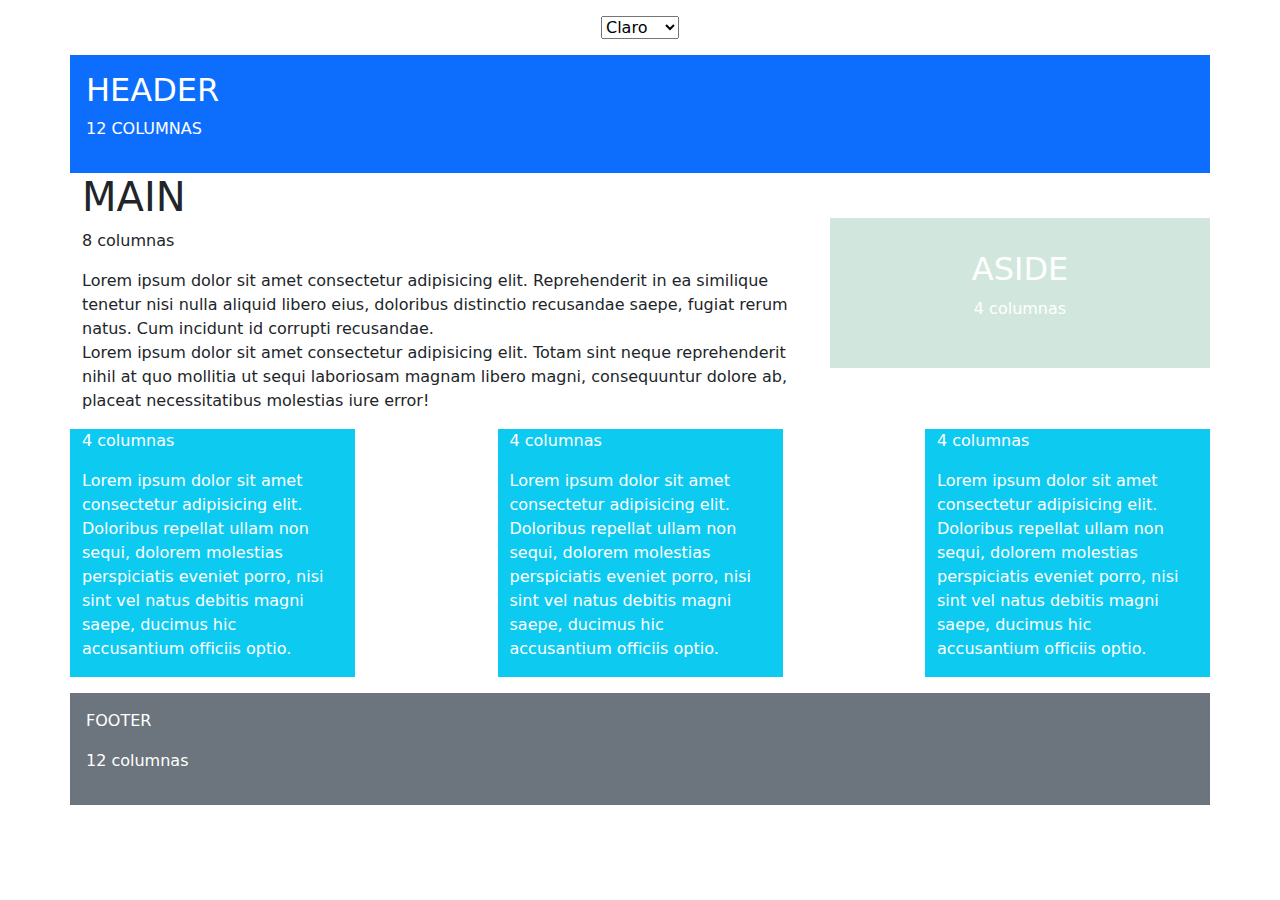
<file: index.html>
<!DOCTYPE html>
<html lang="es">
<head>
  <meta charset="UTF-8">
  <meta name="viewport" content="width=device-width, initial-scale=1.0">
  <meta name="description" content="Práctica de maquetación con Bootstrap">
  <meta name="keywords" content="HTML, CSS, BOOTSTRAP">
  <meta name="author" content="AMG">
  <meta name="copyright" content="AMG 2024">
  <link href="https://cdn.jsdelivr.net/npm/bootstrap@5.3.3/dist/css/bootstrap.min.css" rel="stylesheet" integrity="sha384-QWTKZyjpPEjISv5WaRU9OFeRpok6YctnYmDr5pNlyT2bRjXh0JMhjY6hW+ALEwIH" crossorigin="anonymous">
  <link rel="stylesheet" href="style.css">
  <title>Maquetación con Bootstrap</title>
</head>
<body>
  <select>
    <option>Claro</option>
    <option value="dark">Oscuro</option>
  </select>
  <div class="container">
    <div class="row">
    <header class="col bg-primary text-white p-3">
      <h2>HEADER</h2>
      <p>12 COLUMNAS</p>
    </header>
  </div>
  <div class="row">
    <main class="col-12 col-md-8">
      <h1>MAIN</h1>
      <p>8 columnas</p>
      <p>Lorem ipsum dolor sit amet consectetur adipisicing elit. Reprehenderit in ea similique tenetur nisi nulla aliquid libero eius, doloribus distinctio recusandae saepe, fugiat rerum natus. Cum incidunt id corrupti recusandae.
        <br>
        Lorem ipsum dolor sit amet consectetur adipisicing elit. Totam sint neque reprehenderit nihil at quo mollitia ut sequi laboriosam magnam libero magni, consequuntur dolore ab, placeat necessitatibus molestias iure error!
      </p>
    </main>
    <aside class="col-12 col-md-4 bg-success-subtle text-white d-flex flex-column justify-content-center align-items-center align-self-center mb-3" style="height: 150px;">
      <h2>ASIDE</h2>
      <p>4 columnas</p>
    </aside>
  </div>
  <div class="row d-flex justify-content-between text-white">
    <article class="col-12 col-md-4 col-lg-3 bg-info">
        <p>4 columnas</p>
        <p>Lorem ipsum dolor sit amet consectetur adipisicing elit. Doloribus repellat ullam non sequi, dolorem molestias perspiciatis eveniet porro, nisi sint vel natus debitis magni saepe, ducimus hic accusantium officiis optio.</p>
      </article>
      <article class="col-12 col-md-4 col-lg-3 bg-info">
        <p>4 columnas</p>
        <p>Lorem ipsum dolor sit amet consectetur adipisicing elit. Doloribus repellat ullam non sequi, dolorem molestias perspiciatis eveniet porro, nisi sint vel natus debitis magni saepe, ducimus hic accusantium officiis optio.</p>
      </article>
      <article class="col-12 col-md-4 col-lg-3 bg-info">
        <p>4 columnas</p>
        <p>Lorem ipsum dolor sit amet consectetur adipisicing elit. Doloribus repellat ullam non sequi, dolorem molestias perspiciatis eveniet porro, nisi sint vel natus debitis magni saepe, ducimus hic accusantium officiis optio.</p>
      </article>
  </div>
  <div class="row">
    <footer class="col bg-secondary text-white p-3 mt-3">
      <p>FOOTER</p>
      <P>12 columnas</P>
    </footer>
  </div>
  </div>
</body>
</html>
</file>
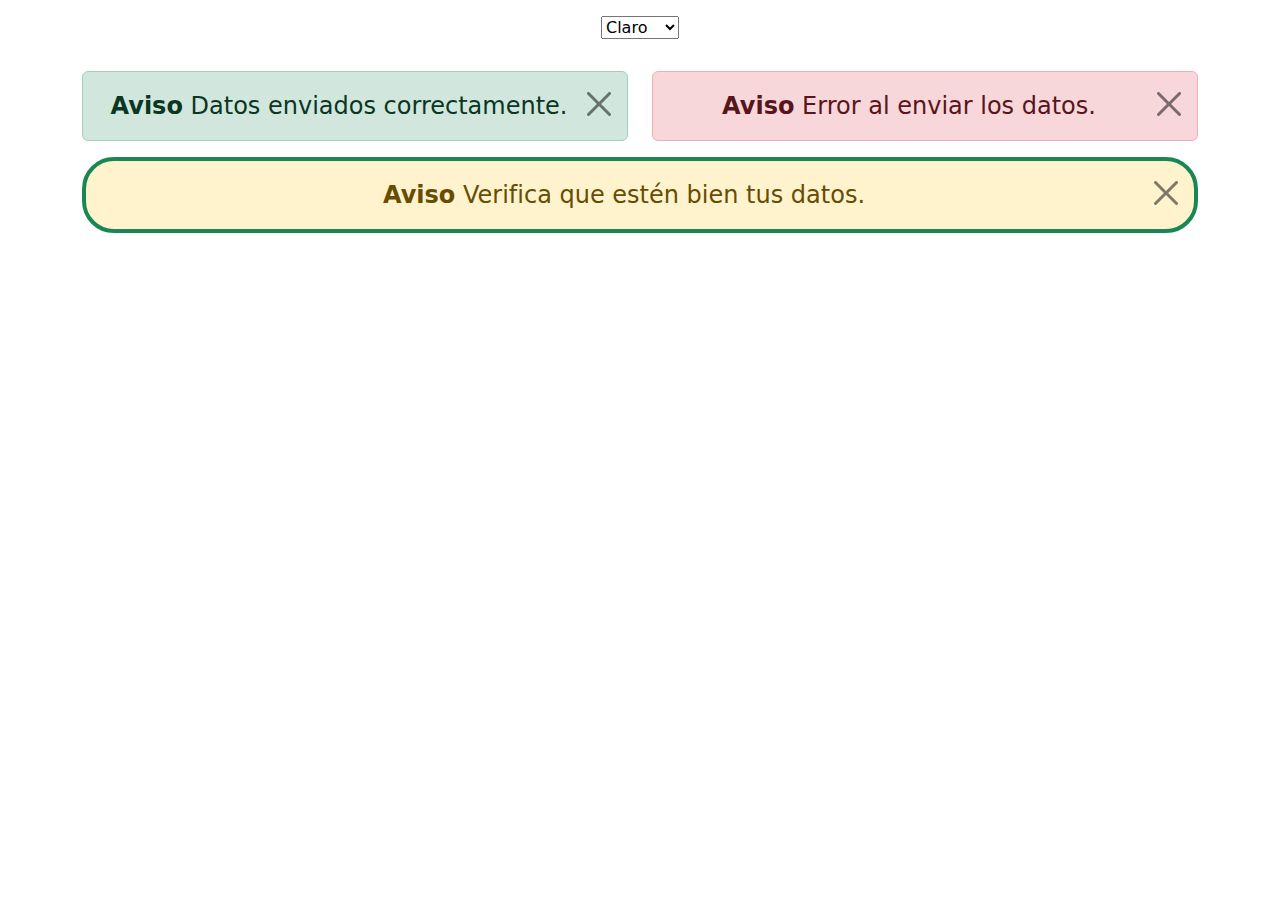
<file: alertas.html>
<!DOCTYPE html>
<html lang="es">
  <head>
    <meta charset="UTF-8" />
    <meta name="viewport" content="width=device-width, initial-scale=1.0" />
    <meta name="description" content="práctica alertas con bootstrap" />
    <meta name="keywords" content="html,css,bootstrap" />
    <meta name="author" content="AMG" />
    <meta name="copyright" content="AMG 2024" />
    <link
      href="https://cdn.jsdelivr.net/npm/bootstrap@5.3.3/dist/css/bootstrap.min.css"
      rel="stylesheet"
      integrity="sha384-QWTKZyjpPEjISv5WaRU9OFeRpok6YctnYmDr5pNlyT2bRjXh0JMhjY6hW+ALEwIH"
      crossorigin="anonymous"
    />
    <link rel="stylesheet" href="style.css">
    <title>Alertas</title>
  </head>
  <body>
    <select>
      <option>Claro</option>
      <option value="dark">Oscuro</option>
    </select>
    <div class="container">
      <div class="row pt-3">
        <div class="col-6">
          <div
            class="alert alert-success alert-dismissible fade show fs-4 text-center"
            role="alert"
          >
            <strong>Aviso</strong> Datos enviados correctamente.
            <button
              type="button"
              class="btn-close"
              data-bs-dismiss="alert"
              aria-label="Close"
            ></button>
          </div>
        </div>
        <div class="col-6">
          <div
            class="alert alert-danger alert-dismissible fade show fs-4 text-center"
            role="alert"
          >
            <strong>Aviso</strong> Error al enviar los datos.
            <button
              type="button"
              class="btn-close"
              data-bs-dismiss="alert"
              aria-label="Close"
            ></button>
          </div>
        </div>
        <div class="col">
          <div
            class="alert alert-warning alert-dismissible fade show fs-4 text-center rounded-5 border-success border-4"
            role="alert"
          >
            <strong>Aviso</strong> Verifica que estén bien tus datos.
            <button
              type="button"
              class="btn-close"
              data-bs-dismiss="alert"
              aria-label="Close"
            ></button>
          </div>
        </div>
      </div>
    </div>
    <script
      src="https://cdn.jsdelivr.net/npm/bootstrap@5.3.2/dist/js/bootstrap.bundle.min.js"
      integrity="sha384-C6RzsynM9kWDrMNeT87bh95OGNyZPhcTNXj1NW7RuBCsyN/o0jlpcV8Qyq46cDfL"
      crossorigin="anonymous"
    ></script>
  </body>
</html>
</file>
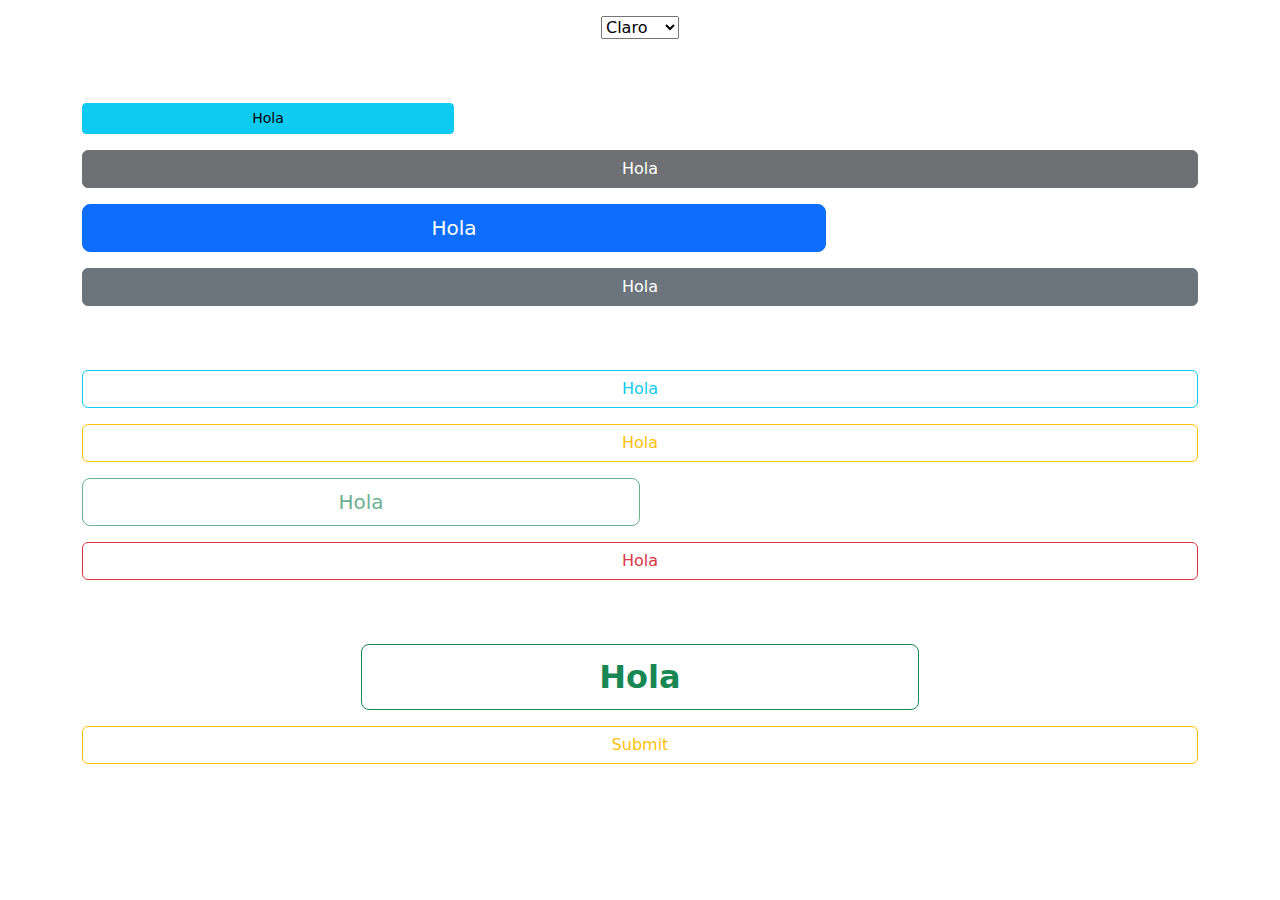
<file: botones.html>
<!DOCTYPE html>
<html lang="es">
  <head>
    <meta charset="UTF-8" />
    <meta name="viewport" content="width=device-width, initial-scale=1.0" />
    <meta name="description" content="práctica botones con bootstrap" />
    <meta name="keywords" content="html,css,bootstrap" />
    <meta name="author" content="AMG" />
    <meta name="copyright" content="AMG 2024" />
    <link
      href="https://cdn.jsdelivr.net/npm/bootstrap@5.3.3/dist/css/bootstrap.min.css"
      rel="stylesheet"
      integrity="sha384-QWTKZyjpPEjISv5WaRU9OFeRpok6YctnYmDr5pNlyT2bRjXh0JMhjY6hW+ALEwIH"
      crossorigin="anonymous"
    />
    <link rel="stylesheet" href="style.css">
    <title>Botones</title>
  </head>
<body>
  <select>
    <option>Claro</option>
    <option value="dark">Oscuro</option>
  </select>
  <div class="container">
    <div class="row">
      <div class=" mt-5">
        <button type="button" class="btn btn-info btn-sm  col-4 mb-3">Hola</button>
        <button type="button" class="btn btn-dark col-12 mb-3" disabled>Hola</button>
        <button type="button" class="btn btn-primary btn-lg col-8 mb-3">Hola</button>
        <button type="button" class="btn btn-secondary col-12 mb-3">Hola</button>
      </div>
    </div>
    <div class="row">
      <div class=" mt-5">
        <button type="button" class="btn btn-outline-info col-12 mb-3">Hola</button>
        <button type="button" class="btn btn-outline-warning col-12 mb-3">Hola</button>
        <button type="button" class="btn btn-outline-success btn-lg col-6 mb-3" disabled>Hola</button>
        <button type="button" class="btn btn-outline-danger col-12 mb-3">Hola</button>
      </div>
    </div>
    <div class="row">
      <div class=" mt-5 text-center">
        <input type="button" value="Hola" class="btn btn-outline-success btn-lg col-6 mb-3 fs-2 fw-bolder"></input>
        <input type="submit" class="btn btn-outline-warning col-12 mb-3"></input>

      </div>
    </div>
  </div>
</body>
</html>
</file>
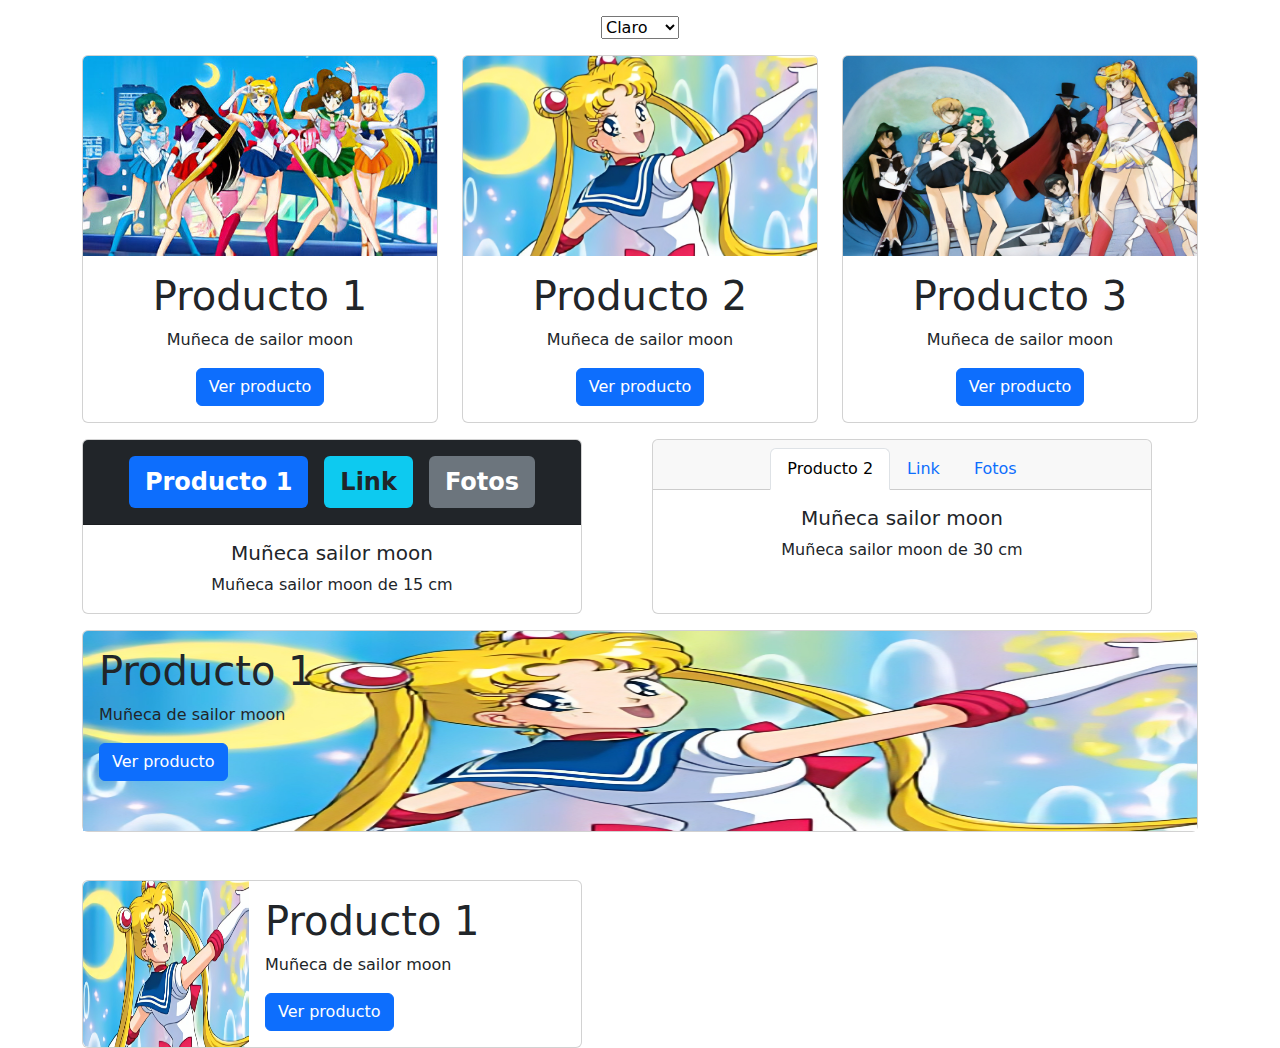
<file: cards.html>
<!DOCTYPE html>
<html lang="es">
  <head>
    <meta charset="UTF-8" />
    <meta name="viewport" content="width=device-width, initial-scale=1.0" />
    <meta name="description" content="práctica cards con bootstrap" />
    <meta name="keywords" content="html,css,bootstrap" />
    <meta name="author" content="AMG" />
    <meta name="copyright" content="AMG 2024" />
    <link
      href="https://cdn.jsdelivr.net/npm/bootstrap@5.3.3/dist/css/bootstrap.min.css"
      rel="stylesheet"
      integrity="sha384-QWTKZyjpPEjISv5WaRU9OFeRpok6YctnYmDr5pNlyT2bRjXh0JMhjY6hW+ALEwIH"
      crossorigin="anonymous" />
    <link rel="stylesheet" href="style.css">
    <title>Cards</title>
    <style>
      .card{
        width: 500px;
        height: 100%;
      }
      img{
        height: 200px;
      }
    </style>
  </head>
  <body>
    <select>
      <option value="light">Claro</option>
      <option value="dark">Oscuro</option>
    </select>
    <div class="container">
      <div class="row mt-3 text-center">
        <div class="col-12 col-md-4">
          <div class="card w-100">
            <img class="card-img-top" src="/img/sailor-moon-1.jpeg"
              alt="sailor moon 1">
            <div class="card-body">
              <h1 class="card-title">Producto 1</h1>
              <p class="card-text">Muñeca de sailor moon</p>
              <a href="#" class="btn btn-primary">Ver producto</a>
            </div>
          </div>
        </div>
        <div class="col-12 col-md-4">
          <div class="card w-100">
            <img class="card-img-top" src="/img/sailor-moon-2.png"
              alt="sailor moon 2">
            <div class="card-body">
              <h1 class="card-title">Producto 2</h1>
              <p class="card-text">Muñeca de sailor moon</p>
              <a href="#" class="btn btn-primary">Ver producto</a>
            </div>
          </div>
        </div>
        <div class="col-12 col-md-4">
          <div class="card w-100">
            <img class="card-img-top" src="/img/sailor-moon-3.jpg"
              alt="sailor moon 3">
            <div class="card-body">
              <h1 class="card-title">Producto 3</h1>
              <p class="card-text">Muñeca de sailor moon</p>
              <a href="#" class="btn btn-primary">Ver producto</a>
            </div>
          </div>
        </div>
      </div>

      <div class="row mt-3">
        <div class="col-12 col-md-6">
          <div class="card text-center">
            <div
              class="card-header d-flex justify-content-center fw-bold fs-4 bg-dark">
              <ul class="nav nav-pills card-header-pills p-2">
                <li class="nav-item pe-3">
                  <a class="nav-link active" href="#">Producto 1</a>
                </li>
                <li class="nav-item pe-3">
                  <a class="nav-link bg-info text-dark" href="#">Link</a>
                </li>
                <li class="nav-item">
                  <a class="nav-link bg-secondary text-white" href="#">Fotos</a>
                </li>
              </ul>
            </div>
            <div class="card-body">
              <h5 class="card-title">Muñeca sailor moon</h5>
              <p class="card-text">Muñeca sailor moon de 15 cm</p>
            </div>
          </div>
        </div>
        <div class="col-12 col-md-6">
          <div class="card text-center">
            <div class="card-header d-flex justify-content-center">
              <ul class="nav nav-tabs card-header-tabs">
                <li class="nav-item">
                  <a class="nav-link active" href="#">Producto 2</a>
                </li>
                <li class="nav-item">
                  <a class="nav-link" href="#">Link</a>
                </li>
                <li class="nav-item">
                  <a class="nav-link" href="#">Fotos</a>
                </li>
              </ul>
            </div>
            <div class="card-body">
              <h5 class="card-title">Muñeca sailor moon</h5>
              <p class="card-text">Muñeca sailor moon de 30 cm</p>
            </div>
          </div>
        </div>
      </div>
      <div class="row mt-3">
        <div class="col">
          <div class="card w-100">
            <img class="card-img-top" src="/img/sailor-moon-2.png"
              alt="sailor moon 1">
            <div class="card-img-overlay">
              <h1 class="card-title">Producto 1</h1>
              <p class="card-text">Muñeca de sailor moon</p>
              <a href="#" class="btn btn-primary">Ver producto</a>
            </div>
          </div>
        </div>
      </div>

      <div class="row mt-5">
        <div class="col">
          <div class="card" style="max-width: 540px;">
            <div class="row g-0">
              <div class="col-4">
                <img class="img-fluid rounded-start h-100"
                  src="/img/sailor-moon-2.png"
                  alt="sailor moon 1">
              </div>
              <div class="col-8">
                <div class="card-body">
                  <h1 class="card-title">Producto 1</h1>
                  <p class="card-text">Muñeca de sailor moon</p>
                  <a href="#" class="btn btn-primary">Ver producto</a>
                </div>
              </div>
            </div>
          </div>
        </div>
      </div>
    </body>
  </html>
</file>
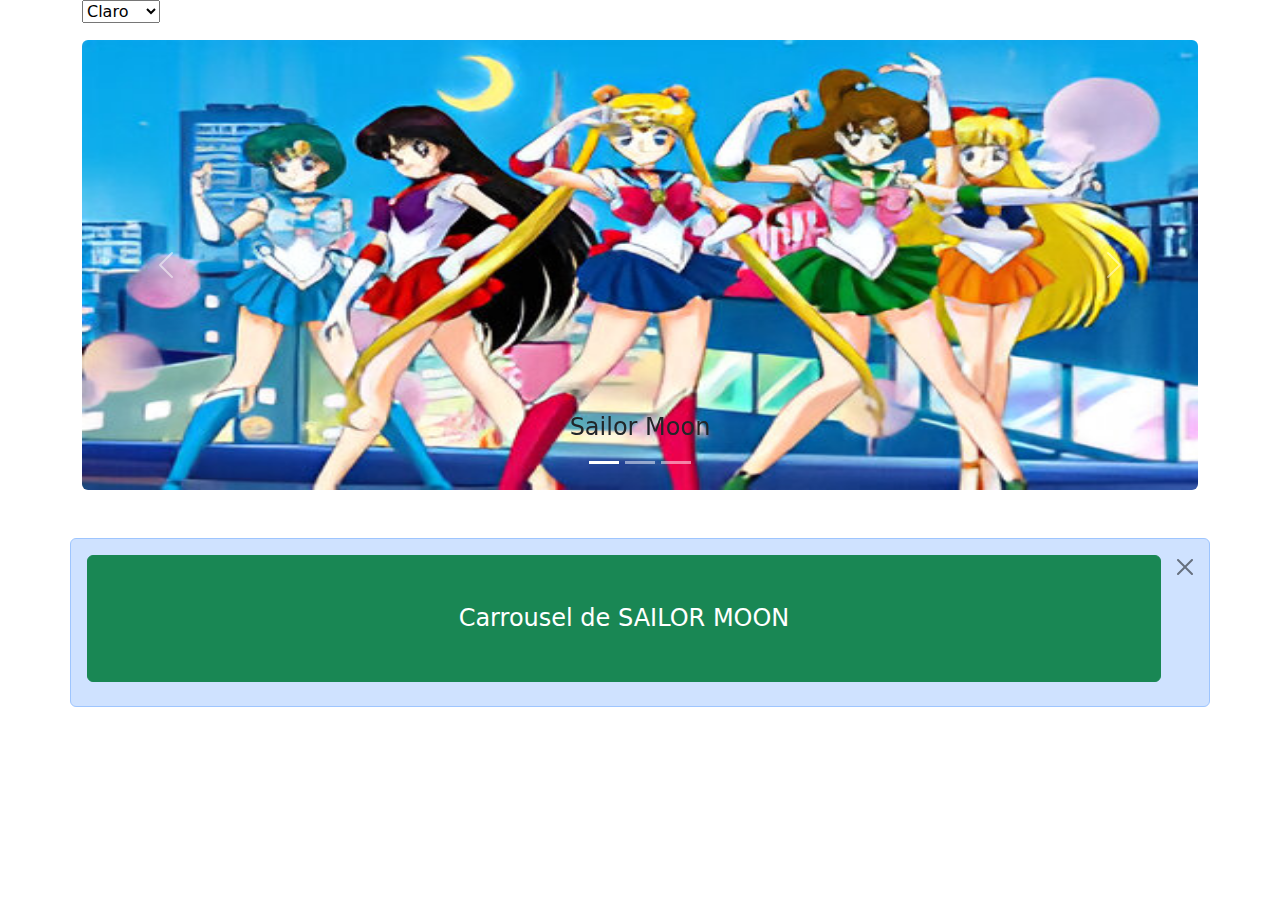
<file: carousel.html>
<!DOCTYPE html>
<html lang="es">
  <head>
    <meta charset="UTF-8" />
    <meta name="viewport" content="width=device-width, initial-scale=1.0" />
    <meta name="description" content="práctica carrousel con bootstrap" />
    <meta name="keywords" content="html,css,bootstrap" />
    <meta name="author" content="AMG" />
    <meta name="copyright" content="AMG 2024" />
    <link
      href="https://cdn.jsdelivr.net/npm/bootstrap@5.3.3/dist/css/bootstrap.min.css"
      rel="stylesheet"
      integrity="sha384-QWTKZyjpPEjISv5WaRU9OFeRpok6YctnYmDr5pNlyT2bRjXh0JMhjY6hW+ALEwIH"
      crossorigin="anonymous"
    />
    <link rel="stylesheet" href="style.css">
    <style>
      img{
        width: 100%;
        height: 50vh;
      }
    </style>
    <title>Carrousel</title>
  </head>
<body>
  <div class="container">
    <select>
      <option value="light">Claro</option>
      <option value="dark">Oscuro</option>
    </select>
    <div class="row">
      <div class="col">
        <div class="carousel slide carousel-fade" data-bs-interval="2000" id="mi-carousel" data-bs-ride="carousel"><!--data-bs-ride: permite el slider automático-->
          <div class="carousel-inner mt-3">
            <div class="carousel-item active">
              <h4 class="carousel-caption text-dark">Sailor Moon</h4>
            <img src="/img/sailor-moon-1.jpeg" class="rounded" alt="sailor moon 1">
            </div>
            <div class="carousel-item">
              <h4 class="carousel-caption text-dark">Sailor Moon</h4>
              <img src="/img/sailor-moon-2.png" class="rounded" alt="sailor moon 2">
            </div>
            <div class="carousel-item">
              <h4 class="carousel-caption text-dark">Sailor Moon</h4>
              <img src="/img/sailor-moon-3.jpg" class="rounded" alt="sailor moon 3">
            </div>
          </div>
          <button class="carousel-control-prev" type="button" data-bs-target="#mi-carousel" data-bs-slide="prev">
            <span class="carousel-control-prev-icon" aria-hidden="true"></span>
            <span class="visually-hidden">Previous</span>
          </button>
          <button class="carousel-control-next" type="button" data-bs-target="#mi-carousel" data-bs-slide="next">
            <span class="carousel-control-next-icon" aria-hidden="true"></span>
            <span class="visually-hidden">Next</span>
          </button>
          <div class="carousel-indicators">
            <button type="button" class="active" data-bs-target="#mi-carousel" data-bs-slide-to="0" aria-label="Slide 1"></button>
            <button type="button" data-bs-target="#mi-carousel" data-bs-slide-to="1" aria-label="Slide 2"></button>
            <button type="button" data-bs-target="#mi-carousel" data-bs-slide-to="2" aria-label="Slide 3"></button>
          </div>
        </div>
      </div>
    </div>
    <div class="row">
      <div class="col mt-5 text-center alert alert-primary alert-dismissible fade show">
        <h4 class="border border-success rounded bg-success text-white p-5">Carrousel de SAILOR MOON</h4>
        <button type="button" aria-label="alert sailor moon" class="btn-close" data-bs-dismiss="alert"></button>
      </div>
    </div>
  </div>
  <script
  src="https://cdn.jsdelivr.net/npm/bootstrap@5.3.2/dist/js/bootstrap.bundle.min.js"
  integrity="sha384-C6RzsynM9kWDrMNeT87bh95OGNyZPhcTNXj1NW7RuBCsyN/o0jlpcV8Qyq46cDfL"
  crossorigin="anonymous"
></script>
</body>
</html>
</file>
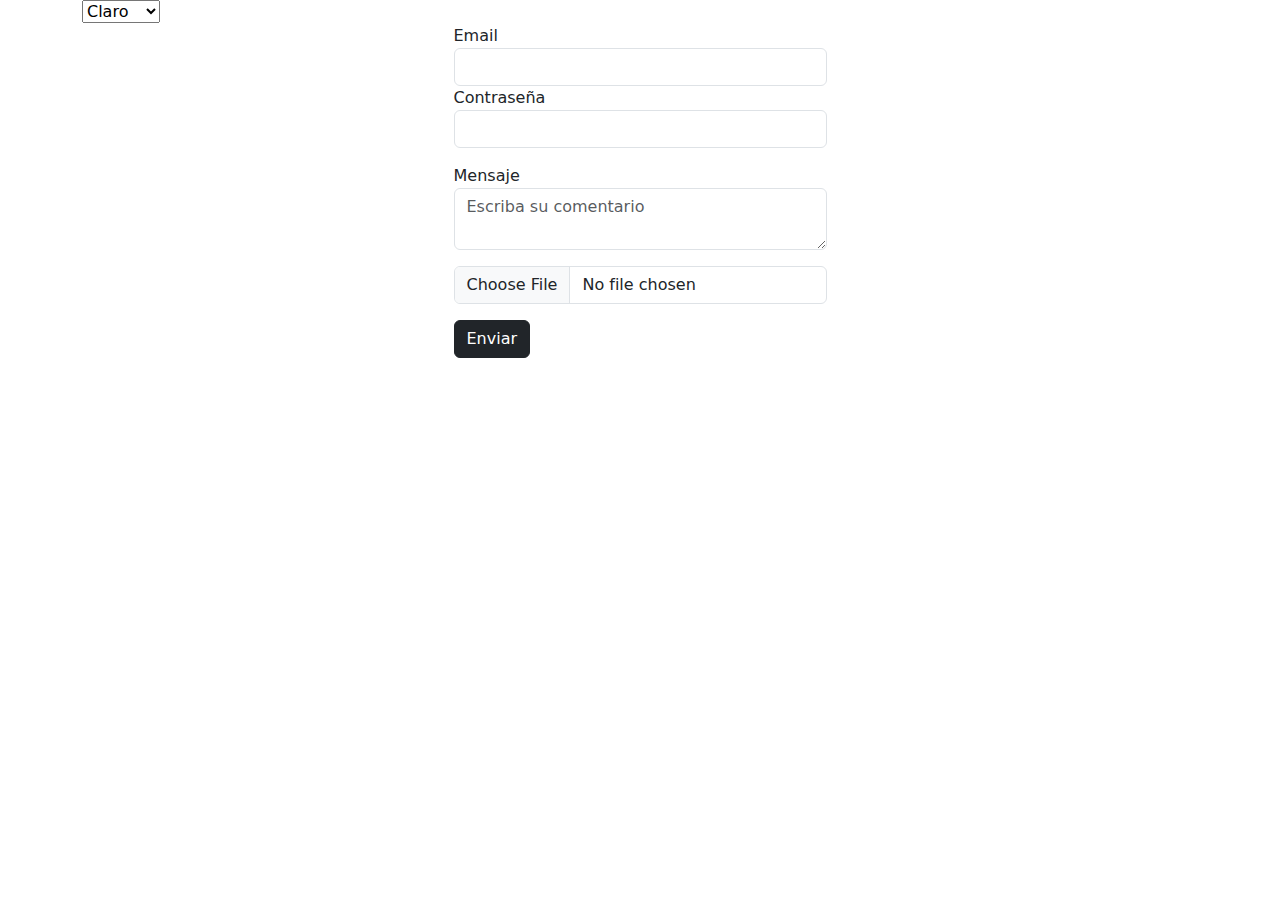
<file: form1.html>
<!DOCTYPE html>
<html lang="es">
  <head>
    <meta charset="UTF-8" />
    <meta name="viewport" content="width=device-width, initial-scale=1.0" />
    <meta name="description" content="práctica formulario con bootstrap" />
    <meta name="keywords" content="html,css,bootstrap" />
    <meta name="author" content="AMG" />
    <meta name="copyright" content="AMG 2024" />
    <link
      href="https://cdn.jsdelivr.net/npm/bootstrap@5.3.3/dist/css/bootstrap.min.css"
      rel="stylesheet"
      integrity="sha384-QWTKZyjpPEjISv5WaRU9OFeRpok6YctnYmDr5pNlyT2bRjXh0JMhjY6hW+ALEwIH"
      crossorigin="anonymous" />
      <link rel="stylesheet" href="style.css">
    <title>Formularios</title>
  </head>
<body>
  <div class="container" style="height: 100vh;">
    <select>
      <option value="light">Claro</option>
      <option value="dark">Oscuro</option>
    </select>
    <div class="row ">
      <div class="col d-flex justify-content-center">
        <form action="">
          <label for="mail">Email</label>
          <input type="email" name="" id="mail" class="form-control">
          <label for="contrasena">Contraseña</label>
          <input type="password" name="" id="contrasena" class="form-control mb-3">
          <label for="mensaje">Mensaje</label>
          <textarea name="" id="mensaje" class="form-control mb-3" placeholder="Escriba su comentario"></textarea>
          <input type="file" name="" id="" class="form-control mb-3">
          <button type="button" class="btn btn-dark">Enviar</button>
        </form>
      </div>
    </div>
  </div>
</body>
</html>
</file>
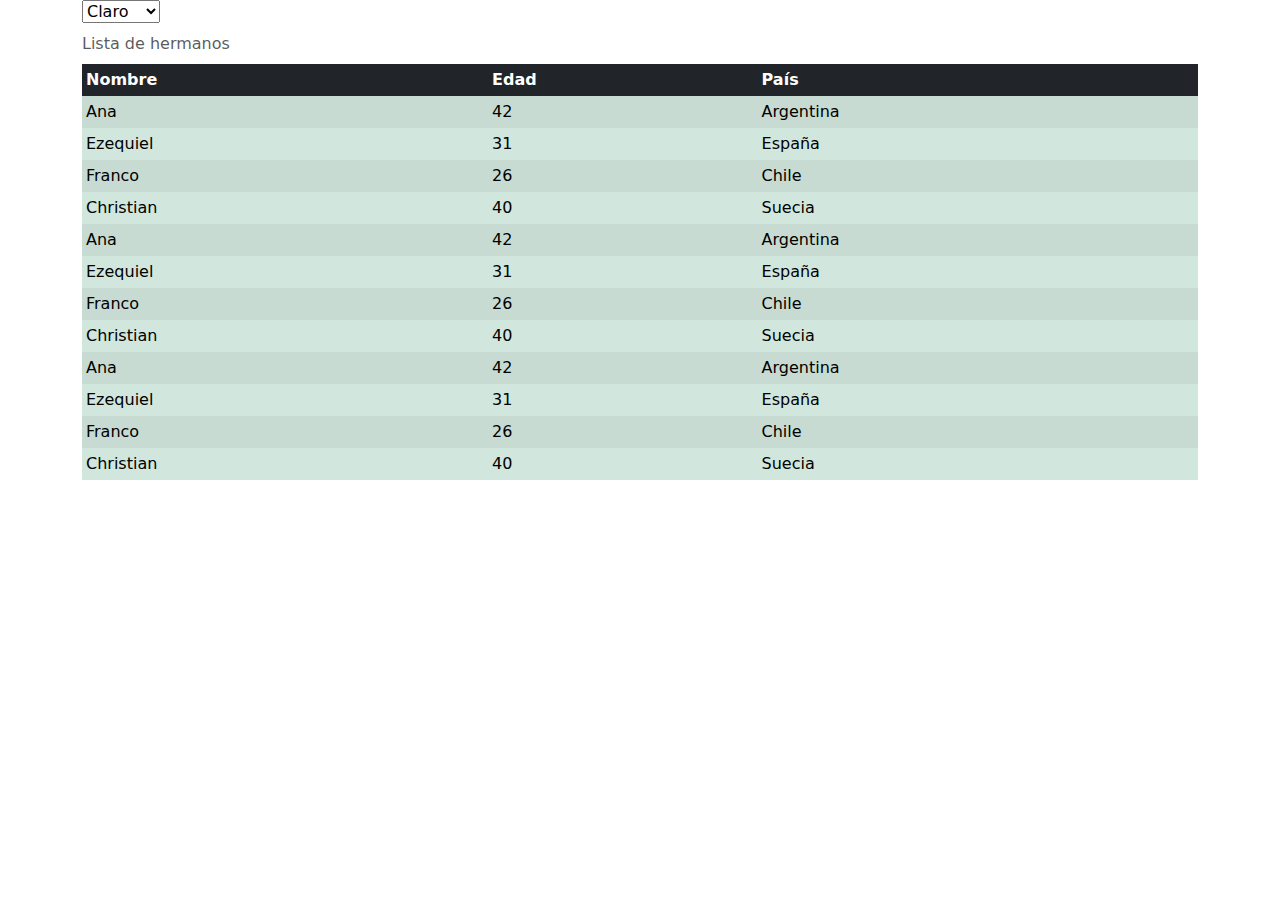
<file: tablas.html>
<!DOCTYPE html>
<html lang="es">
<head>
  <meta charset="UTF-8">
  <meta name="viewport" content="width=device-width, initial-scale=1.0">
  <meta name="description" content="práctica tablas con bootstrap">
  <meta name="keywords" content="html,css,bootstrap">
  <meta name='author' content='AMG'>
  <meta name='copyright' content='AMG 2024'>
  <link href="https://cdn.jsdelivr.net/npm/bootstrap@5.3.3/dist/css/bootstrap.min.css" rel="stylesheet" integrity="sha384-QWTKZyjpPEjISv5WaRU9OFeRpok6YctnYmDr5pNlyT2bRjXh0JMhjY6hW+ALEwIH" crossorigin="anonymous">
  <link rel="stylesheet" href="style.css">
  <title>Tablas</title>
</head>
<body>
  <div class="container">
    <select>
      <option value="light">Claro</option>
      <option value="dark">Oscuro</option>
    </select>
    <div class="row">
      <div class="col">
        <div class="table-responsive">
        <table class="table table-striped table-hover table-sm table-success table-borderless caption-top">
          <caption>Lista de hermanos</caption>
          <thead class="table-dark">
            <tr>
              <th>Nombre</th>
              <th>Edad</th>
              <th>País</th>
            </tr>
          </thead>
          <tbody>
            <tr>
              <td>Ana</td>
              <td>42</td>
              <td>Argentina</td>
            </tr>
            <tr>
              <td>Ezequiel</td>
              <td>31</td>
              <td>España</td>
            </tr>
            <tr>
              <td>Franco</td>
              <td>26</td>
              <td>Chile</td>
            </tr>
            <tr>
              <td>Christian</td>
              <td>40</td>
              <td>Suecia</td>
            </tr>
            <tr>
              <td>Ana</td>
              <td>42</td>
              <td>Argentina</td>
            </tr>
            <tr>
              <td>Ezequiel</td>
              <td>31</td>
              <td>España</td>
            </tr>
            <tr>
              <td>Franco</td>
              <td>26</td>
              <td>Chile</td>
            </tr>
            <tr>
              <td>Christian</td>
              <td>40</td>
              <td>Suecia</td>
            </tr>
            <tr>
              <td>Ana</td>
              <td>42</td>
              <td>Argentina</td>
            </tr>
            <tr>
              <td>Ezequiel</td>
              <td>31</td>
              <td>España</td>
            </tr>
            <tr>
              <td>Franco</td>
              <td>26</td>
              <td>Chile</td>
            </tr>
            <tr>
              <td>Christian</td>
              <td>40</td>
              <td>Suecia</td>
            </tr>
          </tbody>
        </table>
      </div>
      </div>
    </div>
  </div>
</body>
</html>
</file>
<file: style.css>
body:has(option[value="dark"]:checked), body:has(option[value="dark"]:checked) img{
  background-color: #000;
  filter:invert(1);
  -webkit-filter:invert(1);
}

body>select{
  display: block;
  margin: 1rem auto;
}
</file>
